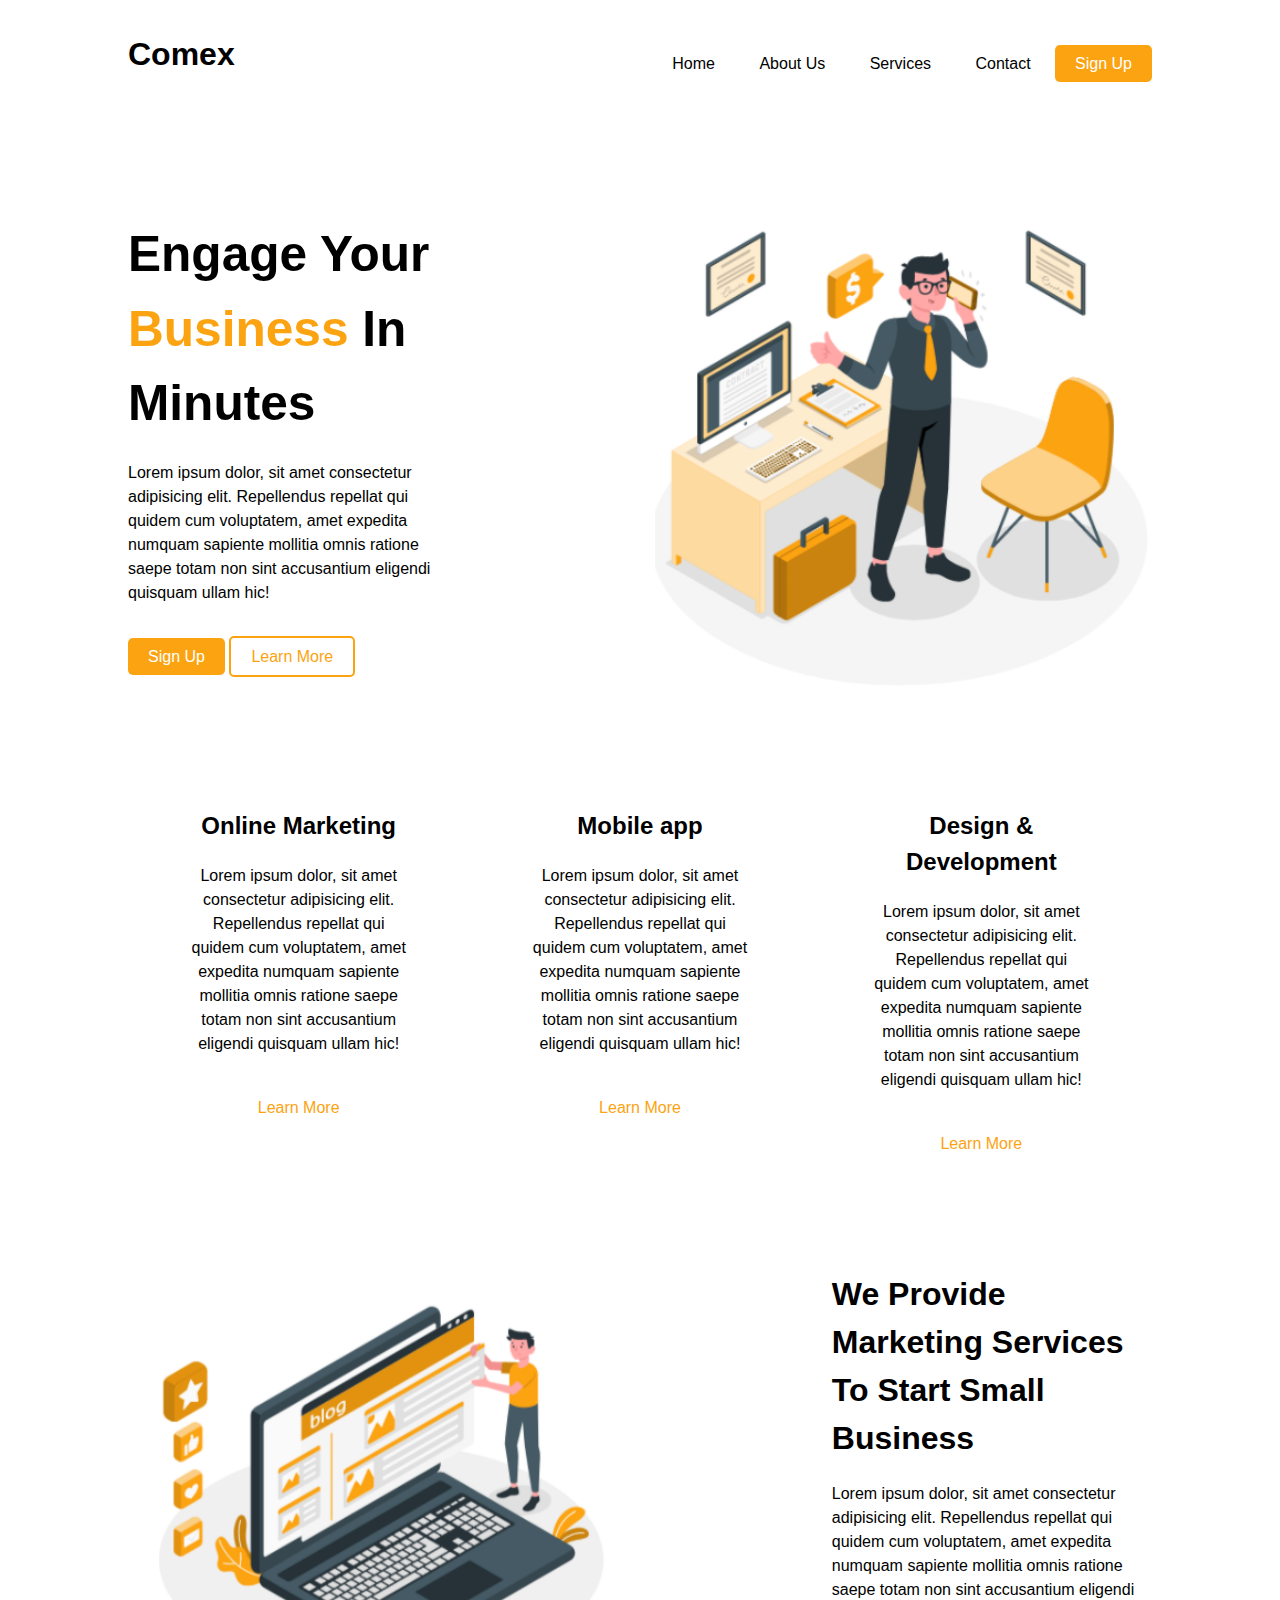
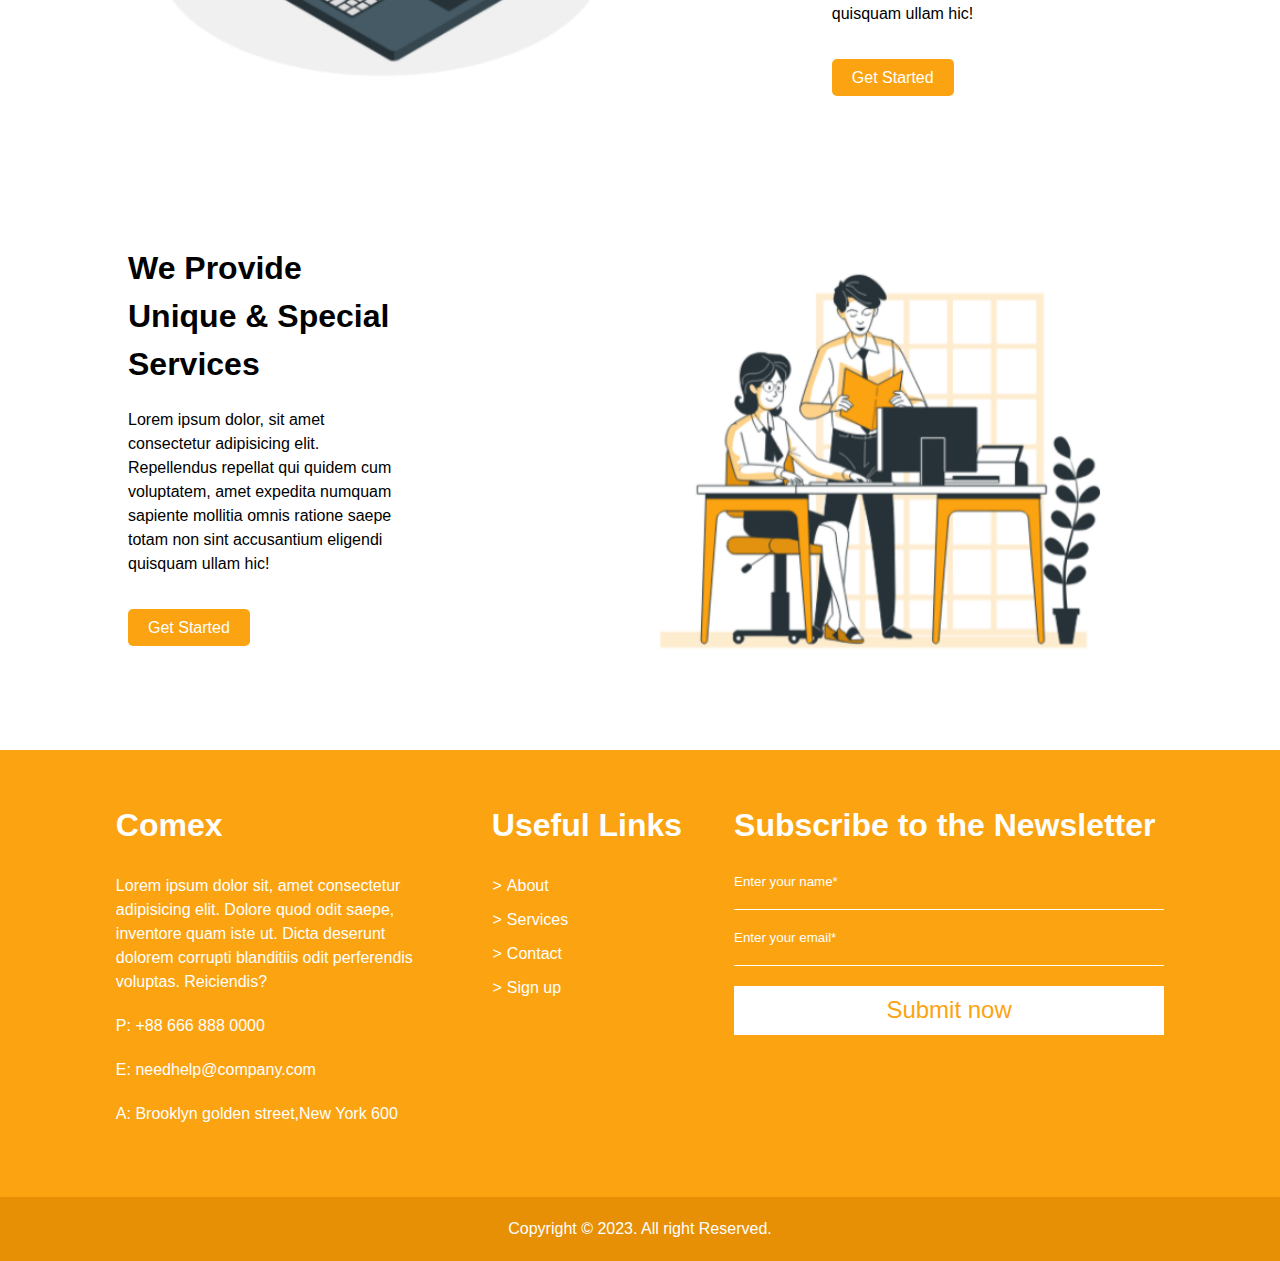
<file: index.html>
<!DOCTYPE html>
<html lang="en">

<head>
    <meta charset="UTF-8">
    <meta http-equiv="X-UA-Compatible" content="IE=edge">
    <meta name="viewport" content="width=device-width, initial-scale=1.0">
    <title>Template1</title>
    <link rel="stylesheet" href="https://cdnjs.cloudflare.com/ajax/libs/font-awesome/6.0.0-beta2/css/all.min.css"
        integrity="sha512-YWzhKL2whUzgiheMoBFwW8CKV4qpHQAEuvilg9FAn5VJUDwKZZxkJNuGM4XkWuk94WCrrwslk8yWNGmY1EduTA=="
        crossorigin="anonymous" referrerpolicy="no-referrer" />
    <link rel="stylesheet" href="css/template1.css">
</head>

<body>
    <div class="container">
        <nav>
            <p>Comex</p>
            <div class="nav-items">
                <a href="#">Home</a>
                <a href="#">About Us</a>
                <div class="dropdown">
                    <a onclick="drop()">Services</a>
                    <div class="dropdown-link" id="dropdown">
                        <a href="#omarketing">Online Marketing</a>
                        <a href="#mobileapp">Mobile app</a>
                        <a href="#design_dev">Design &amp; Development</a>
                    </div>
                </div>
                <a href="#">Contact</a>
                <a href="#" class="button">Sign Up</a>
            </div>
        </nav>
        <section id="banner">
            <div>
                <h1>Engage Your <span>Business</span> In Minutes</h1>
                <p>Lorem ipsum dolor, sit amet consectetur
                    adipisicing elit. Repellendus repellat
                    qui quidem cum voluptatem, amet expedita
                    numquam sapiente mollitia omnis ratione saepe
                    totam non sint accusantium eligendi quisquam
                    ullam hic!</p>
                <a href="#" class="button">Sign Up</a>
                <a href="#" class="learn">Learn More</a>
            </div>
            <img src="images/img1.PNG" alt="Text">
        </section>
        <section id="services">
            <div id="omarketing">
                <i class="fas fa-ad"></i>
                <h4>Online Marketing</h4>
                <p>Lorem ipsum dolor, sit amet consectetur
                    adipisicing elit. Repellendus repellat
                    qui quidem cum voluptatem, amet expedita
                    numquam sapiente mollitia omnis ratione saepe
                    totam non sint accusantium eligendi quisquam
                    ullam hic!</p>
                <a href="#" class="learn">Learn More</a>
            </div>
            <div id="mobileapp">
                <i class="fas fa-mobile-alt"></i>
                <h4>Mobile app</h4>
                <p>Lorem ipsum dolor, sit amet consectetur
                    adipisicing elit. Repellendus repellat
                    qui quidem cum voluptatem, amet expedita
                    numquam sapiente mollitia omnis ratione saepe
                    totam non sint accusantium eligendi quisquam
                    ullam hic!</p>
                <a href="#" class="learn">Learn More</a>
            </div>
            <div id="design_dev">
                <i class="far fa-file-code"></i>
                <h4>Design &amp; Development</h4>
                <p>Lorem ipsum dolor, sit amet consectetur
                    adipisicing elit. Repellendus repellat
                    qui quidem cum voluptatem, amet expedita
                    numquam sapiente mollitia omnis ratione saepe
                    totam non sint accusantium eligendi quisquam
                    ullam hic!</p>
                <a href="#" class="learn">Learn More</a>
            </div>
        </section>
        <section id="service-1">
            <img src="images/img2.PNG" alt="Text">
            <div>
                <h3>We Provide Marketing Services To Start Small Business </h3>
                <p>Lorem ipsum dolor, sit amet consectetur
                    adipisicing elit. Repellendus repellat
                    qui quidem cum voluptatem, amet expedita
                    numquam sapiente mollitia omnis ratione saepe
                    totam non sint accusantium eligendi quisquam
                    ullam hic!</p>
                <a href="#" class="button">Get Started</a>
            </div>
        </section>
        <section id="service-2">
            <div>
                <h3>We Provide Unique &amp; Special Services </h3>
                <p>Lorem ipsum dolor, sit amet consectetur
                    adipisicing elit. Repellendus repellat
                    qui quidem cum voluptatem, amet expedita
                    numquam sapiente mollitia omnis ratione saepe
                    totam non sint accusantium eligendi quisquam
                    ullam hic!</p>
                <a href="#" class="button">Get Started</a>
            </div>
            <img src="images/img3.PNG" alt="Text">
        </section>
    </div>
    <footer>
        <div class="info">
            <div class="mindset">
                <h1>Comex</h1>
                <p>Lorem ipsum dolor sit, amet consectetur adipisicing elit. Dolore quod odit saepe, inventore quam iste
                    ut.
                    Dicta deserunt
                    dolorem corrupti blanditiis odit perferendis voluptas. Reiciendis?</p>
                <p>P: +88 666 888 0000</p>
                <p>E: needhelp@company.com</p>
                <p>A: Brooklyn golden street,New York 600</p>
            </div>
            <div class="usefulLinks">
                <h1>Useful Links</h1>
                <ul>
                    <li><a href="#">About</a></li>
                    <li><a href="#">Services</a></li>
                    <li><a href="#">Contact</a></li>
                    <li><a href="#">Sign up</a></li>
                </ul>
            </div>
            <div class="subscribe">
                <h1>Subscribe to the Newsletter</h1>
                <form>
                    <input type="text" placeholder="Enter your name*">
                    <input type="email" placeholder="Enter your email*">
                    <input type="submit" value="Submit now">
                </form>
            </div>
        </div>
        <div class="copy">

            Copyright &#169; 2023. All right Reserved.
        </div>
    </footer>
    <script src="js/function.js" type="text/javascript"></script>
</body>

</html>
</file>
<file: css/template1.css>
* {
  margin: 0;
  padding: 0;
  box-sizing: border-box;
}

body {
  font-size: 1rem;
  font-family: "Gill Sans", "Gill Sans MT", Calibri, "Trebuchet MS", sans-serif;
  line-height: 1.5;
}

.container {
  width: 80%;
  margin: 0 auto;
}

section,
nav {
  display: flex;
}

img {
  width: 100%;
  object-fit: cover;
}

nav {
  margin-top: 30px;
}

nav,
section {
  margin-bottom: 50px;
}

.nav-items ul li {
  display: inline-block;
}

.nav-items {
  margin: auto 0 auto auto;
  font-weight: 500;
}

.nav-items a {
  color: #000;
  text-decoration: none;
  padding: 10px 20px;
  font-weight: 500;
}

nav>p {
  font-size: 2rem;
  font-weight: 600;
}

a {
  border-radius: 5px;
  text-decoration: none;
  padding: 10px 20px;
}

a.button {
  color: #ffffff;
  background-color: #fca311;
}

a.learn {
  color: #fca311;
  background-color: transparent;
}

#banner a.learn {
  border: 2px solid #fca311;
}

#banner>div,
#service-1>div,
#service-2>div {
  margin: auto;
  padding: 0 20% 0 0;
}

section>img {
  padding: 40px 0;
}

#service-1>div {
  padding: 0 0 0 20%;
}

#services>div {
  text-align: center;
  padding: 20px;
  margin: 0 40px;
}

#services>div:hover {
  background-color: #fca311;
  border-radius: 5px;
  color: #fff;
}

#services>div:hover i,
#services>div:hover a {
  color: #fff;
}

h1 {
  font-size: 3.1rem;
}

h3 {
  font-size: 2rem;
}

h4 {
  font-size: 1.5rem;
}

span {
  color: #fca311;
}

section p {
  margin: 20px 0 40px;
}

i {
  font-size: 2.5rem;
  color: #fca311;
  margin: 20px 0;
}

.dropdown {
  display: inline-block;
}

.dropdown a {
  cursor: pointer;
}

.dropdown-link {
  display: none;
  position: absolute;
  top: 10%;
  box-shadow: 0px 5px 10px rgba(0, 0, 0, 0.2);
}

.dropdown-link a {
  display: block;
}


.info {
  display: flex;
  justify-content: space-evenly;
  padding: 4% 8%;
  background-color: #fca311;
}
footer{
  color: #fff;
}
footer h1 {
  margin-bottom: 25px;
  font-size: 2em;
}

.info>div:first-child {
  width: 30%;
}

.info>div:nth-child(2) {
  padding-left: 40px;
  width: 25%;
}

.info>div:nth-child(3) {
  width: 40%;
}

p {
  margin-bottom: 20px;
}

div:nth-child(2) ul {
  padding-left: 10px
}

ul {
  list-style-type: none;
}

ul li {
  list-style: '>';
  margin-bottom: 10px;
}

ul li a {
  color: #fff;
  text-decoration: none;
  padding-left: 5px;
}

form input {
  display: block;
  border: none;
  width: 100%;
  border-top: none;
  border-left: none;
  border-right: none;
  background-color: transparent;
  border-bottom: 1px solid #fff;
}

input[type="email"] {
  padding-top: 20px;
  padding-bottom: 20px;

}

input[type="text"] {
  padding-bottom: 20px;

}

input::placeholder {
  color: #fff;
}

input[type="submit"] {
  padding: 10px 30px;
  background-color: #fff;
  color: #fca311;
  font-size: 1.5em;
  margin-top: 20px;
}

.copy {
  background-color: #e79006;
  text-align: center;
  padding: 20px 0;
}
</file>
